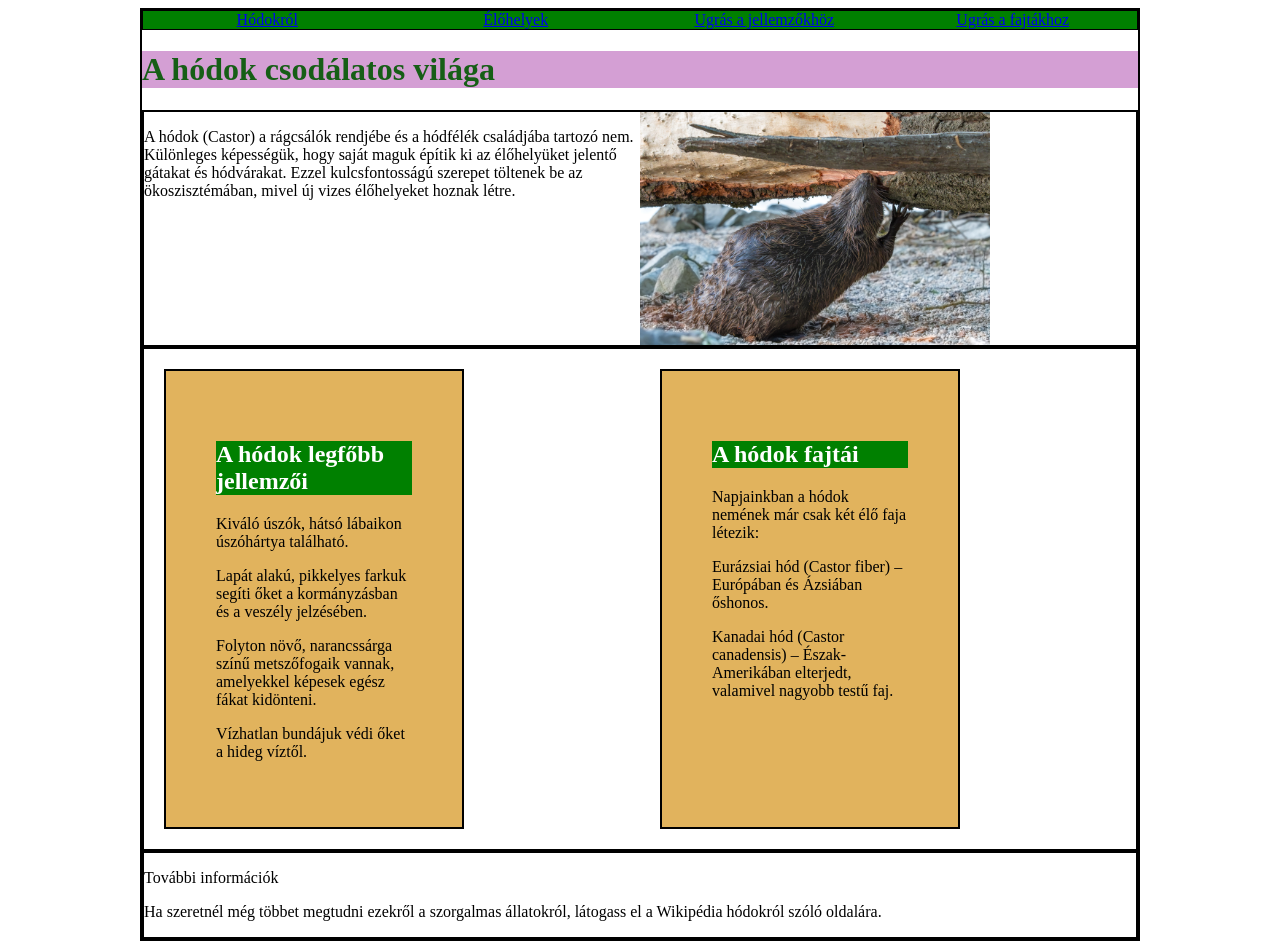
<file: index.html>
<!DOCTYPE html>
<html lang="hu">
<head>
    <meta charset="UTF-8">
    <meta name="viewport" content="width=device-width, initial-scale=1.0">
    <title>Dóczy Barnabás</title>
    <link rel="stylesheet" href="stilus.css">
</head>
<body>
    <main>
        <nav>
            <a href="leiras_1">Hódokról</a>
            <a href="leiras_1">Élőhelyek</a>
            <a href="leiras_1">Ugrás a jellemzőkhöz</a>
            <a href="leiras_2">Ugrás a fajtákhoz</a>
        </nav>
        <header>
            <h1>A hódok csodálatos világa</h1>
        </header>
        <article>
            <div class="szoveg">
                <p>A hódok (Castor) a rágcsálók rendjébe és a hódfélék családjába tartozó nem. Különleges képességük, hogy saját maguk építik ki az élőhelyüket jelentő gátakat és hódvárakat. Ezzel kulcsfontosságú szerepet töltenek be az ökoszisztémában, mivel új vizes élőhelyeket hoznak létre.
                </p>
                <img src="hod1.jpeg" alt="hod1">
            </div>
            <div class="tarolo">
                <div class="leiras">
                    <h2>A hódok legfőbb jellemzői</h2>
                    <p>Kiváló úszók, hátsó lábaikon úszóhártya található.</p>
                    <p>Lapát alakú, pikkelyes farkuk segíti őket a kormányzásban és a veszély jelzésében.</p>
                    <p>Folyton növő, narancssárga színű metszőfogaik vannak, amelyekkel képesek egész fákat kidönteni.</p>
                    <p>Vízhatlan bundájuk védi őket a hideg víztől.</p>
                </div>
                <div class="leiras">
                    <h2>A hódok fajtái</h2>
                    <p>Napjainkban a hódok nemének már csak két élő faja létezik:</p>
                    <p>Eurázsiai hód (Castor fiber) – Európában és Ázsiában őshonos.</p>
                    <p>Kanadai hód (Castor canadensis) – Észak-Amerikában elterjedt, valamivel nagyobb testű faj.</p>
                </div>
            </div>   
        </article>
        <footer>
            <p>További információk</p>
            <p>Ha szeretnél még többet megtudni ezekről a szorgalmas állatokról, látogass el a Wikipédia hódokról szóló oldalára.</p>
        </footer>
    </main>
</body>
</html>
</file>
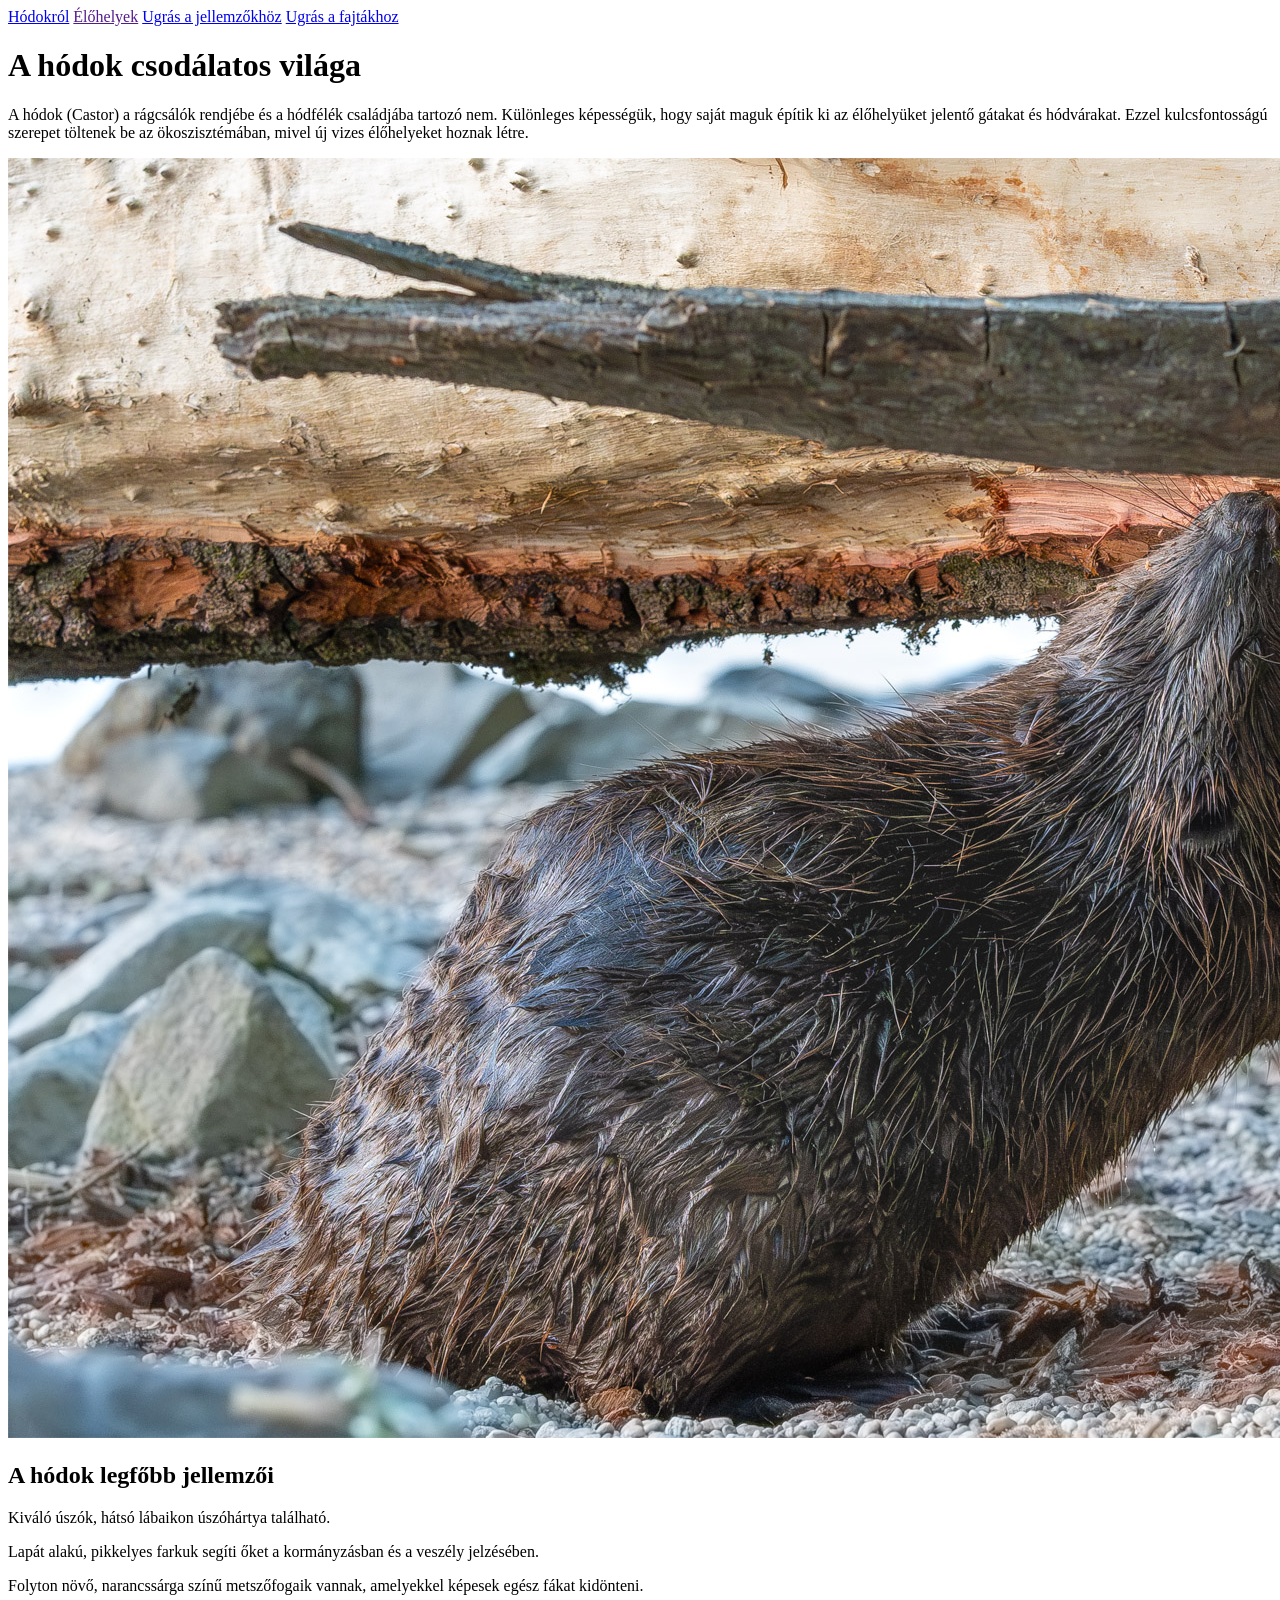
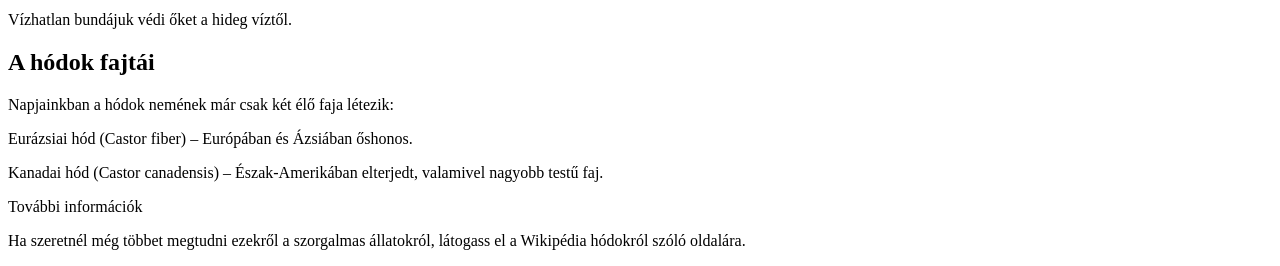
<file: doczy_barnabas_gyakorlas.html>
<!DOCTYPE html>
<html lang="hu">
<head>
    <meta charset="UTF-8">
    <meta name="viewport" content="width=device-width, initial-scale=1.0">
    <title>Dóczy Barnabás</title>
</head>
<body>
    <main>
        <nav>
            <a href="szoveg">Hódokról</a>
            <a href="">Élőhelyek</a>
            <a href="leiras">Ugrás a jellemzőkhöz</a>
            <a href="leiras">Ugrás a fajtákhoz</a>
        </nav>
        <header>
            <h1>A hódok csodálatos világa</h1>
        </header>
        <article>
            <div class="szoveg">
                <p>A hódok (Castor) a rágcsálók rendjébe és a hódfélék családjába tartozó nem. Különleges képességük, hogy saját maguk építik ki az élőhelyüket jelentő gátakat és hódvárakat. Ezzel kulcsfontosságú szerepet töltenek be az ökoszisztémában, mivel új vizes élőhelyeket hoznak létre.
                </p>
                <img src="hod1.jpeg" alt="hod1">
            </div>
            <div class="tarolo">
                <div class="leiras">
                    <h2>A hódok legfőbb jellemzői</h2>
                    <p>Kiváló úszók, hátsó lábaikon úszóhártya található.</p>
                    <p>Lapát alakú, pikkelyes farkuk segíti őket a kormányzásban és a veszély jelzésében.</p>
                    <p>Folyton növő, narancssárga színű metszőfogaik vannak, amelyekkel képesek egész fákat kidönteni.</p>
                    <p>Vízhatlan bundájuk védi őket a hideg víztől.</p>
                </div>
                <div class="leiras">
                    <h2>A hódok fajtái</h2>
                    <p>Napjainkban a hódok nemének már csak két élő faja létezik:</p>
                    <p>Eurázsiai hód (Castor fiber) – Európában és Ázsiában őshonos.</p>
                    <p>Kanadai hód (Castor canadensis) – Észak-Amerikában elterjedt, valamivel nagyobb testű faj.</p>
                </div>
            </div>   
        </article>
        <footer>
            <p>További információk</p>
            <p>Ha szeretnél még többet megtudni ezekről a szorgalmas állatokról, látogass el a Wikipédia hódokról szóló oldalára.</p>
        </footer>
    </main>
</body>
</html>
</file>
<file: stilus.css>
h1{
    background-color: rgb(212, 159, 212);
    color: rgb(22, 94, 22);
}

main{
    max-width: 1000px;
    margin: auto;
    border: 2px solid black;
}

nav{
    display: grid;
    grid-template-columns: 1fr 1fr 1fr 1fr;
    text-align: center;
    border: 1px solid black;
    background-color: green;
    color:white;
    text-decoration: none;
}

h2{
    background-color: green;
    color: white;
}

img{
    max-width: 350px;
}


.leiras{
    width: 300px;
    border: 2px solid black;
    padding: 50px;
    margin: 20px;  
    background-color: rgb(225, 179, 93); 
}


.szoveg{
    display: grid;
    grid-template-columns: 1fr 1fr;
    max-width: 1000px;
    border: 2px solid black;       
}

.tarolo{
    display: grid;
    grid-template-columns: 1fr 1fr;
    border: 2px solid black; 
}

footer{
   border: 2px solid black;  
}

*{
    box-sizing: border-box;
}
</file>
